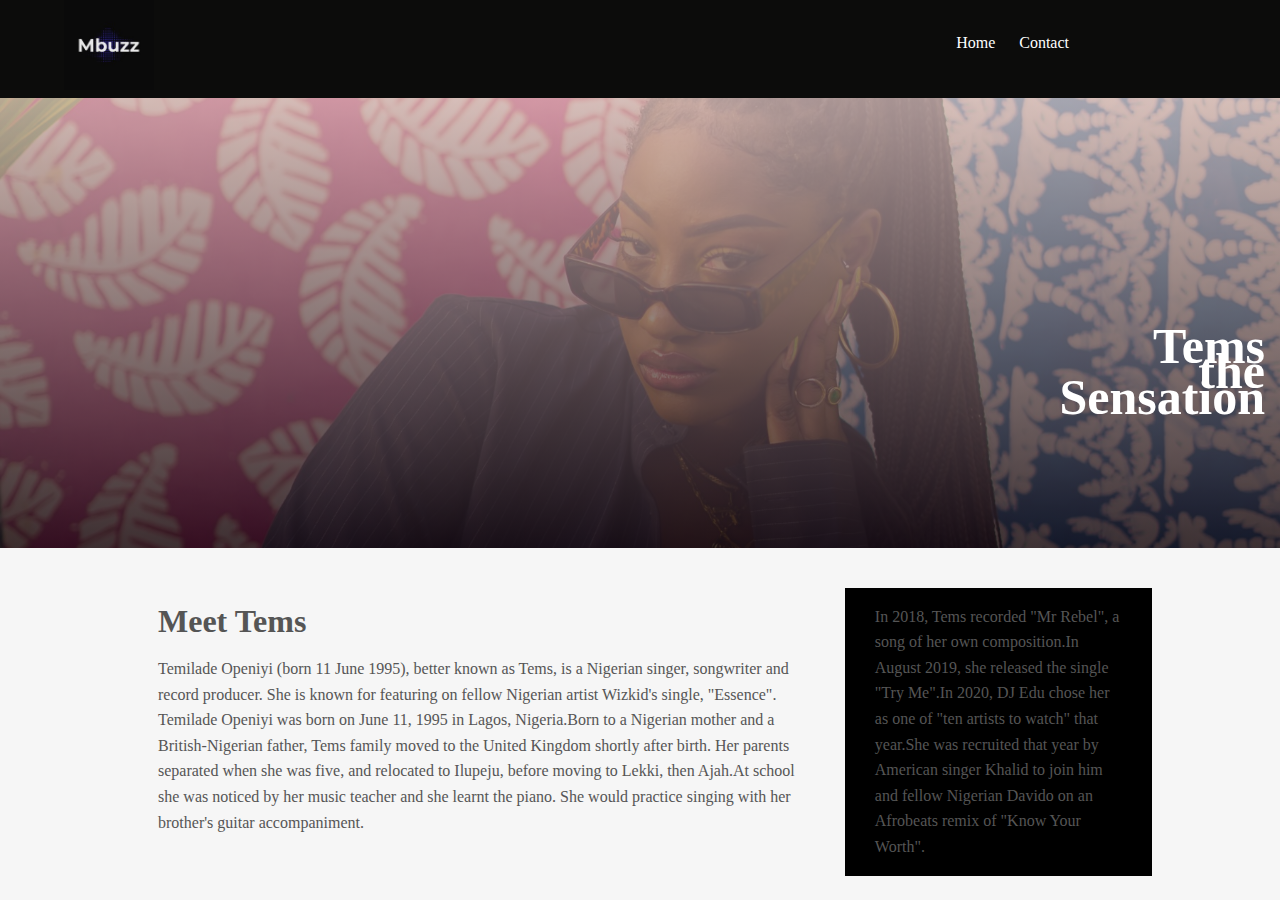
<file: index.html>
<!DOCTYPE html>
<html lang="en">
<head>
    <meta charset="UTF-8">
    <meta name="viewport" content="width=device-width, initial-scale=1.0">
    <link rel = "stylesheet" href = "nav.css">
    <title>Home</title>
</head>
<body>

    <header>
        <nav>
            <div class = "logo"> <img src="Free_Sample_By_Wix.jpg" style="height: 90px;"></div>
            <ul>
                <li><a href="index.html">Home</a></li>                
                <li><a href="contact.html">Contact</a></li>               
            </ul>
        </nav>
    </header>

    <section id="showcase">
        <div class="container">   
        <h1>Tems <br> the <br> Sensation</h1>
                </div>
            </section>
    

    <!--h1>Revoluton is true</h1>
    
    <p>In their current status of library independent from public, academic, and archival libraries,
        special libraries are a recent phenomenon, although it is difficult to determine when they
        began to be recognised as a distinct subset of libraries due to the highly individualistic and
        independent nature of most special libraries. Perhaps, the closest date to assign to the
        beginnings of special libraries in the modern sense is 1909, the year that the Special Libraries
        Association, one of the oldest and largest library advocacy groups specifically concerned
        with special libraries, was founded. It was led by John Cotton Dana, who served as its first
        president from 1909 to 1911. Describing the history of special libraries in the modern sense
        of the word is therefore difficult, as the only criteria for defining a special library is that it is a
        library – itself an often nebulous term – that is not a national, research, reference, public,
        academic, children’s, or archival library. </p>

    <img src="assets/img/aramide.jpg" style="width:100%; height: 500px;"-->
    <div class="container">
        <section id="main">
            <h1>Meet Tems</h1>
            <p>Temilade Openiyi (born 11 June 1995), better known as Tems, is a Nigerian singer, songwriter and record producer. She is known for featuring on fellow Nigerian artist Wizkid's single, "Essence".
                Temilade Openiyi was born on June 11, 1995 in Lagos, Nigeria.Born to a Nigerian mother and a British-Nigerian father, Tems family moved to the United Kingdom shortly after birth. Her parents separated when she was five, and relocated to Ilupeju, before moving to Lekki, then Ajah.At school she was noticed by her music teacher and she learnt the piano. She would practice singing with her brother's guitar accompaniment.
                
            </p>
        </section>
        <aside id="sidebar">
            <p>In 2018, Tems recorded "Mr Rebel", a song of her own composition.In August 2019, she released the single "Try Me".In 2020, DJ Edu chose her as one of "ten artists to watch" that year.She was recruited that year by American singer Khalid to join him and fellow Nigerian Davido on an Afrobeats remix of "Know Your Worth".</p>
            </aside>
    </div>
</body>
</html>
</file>
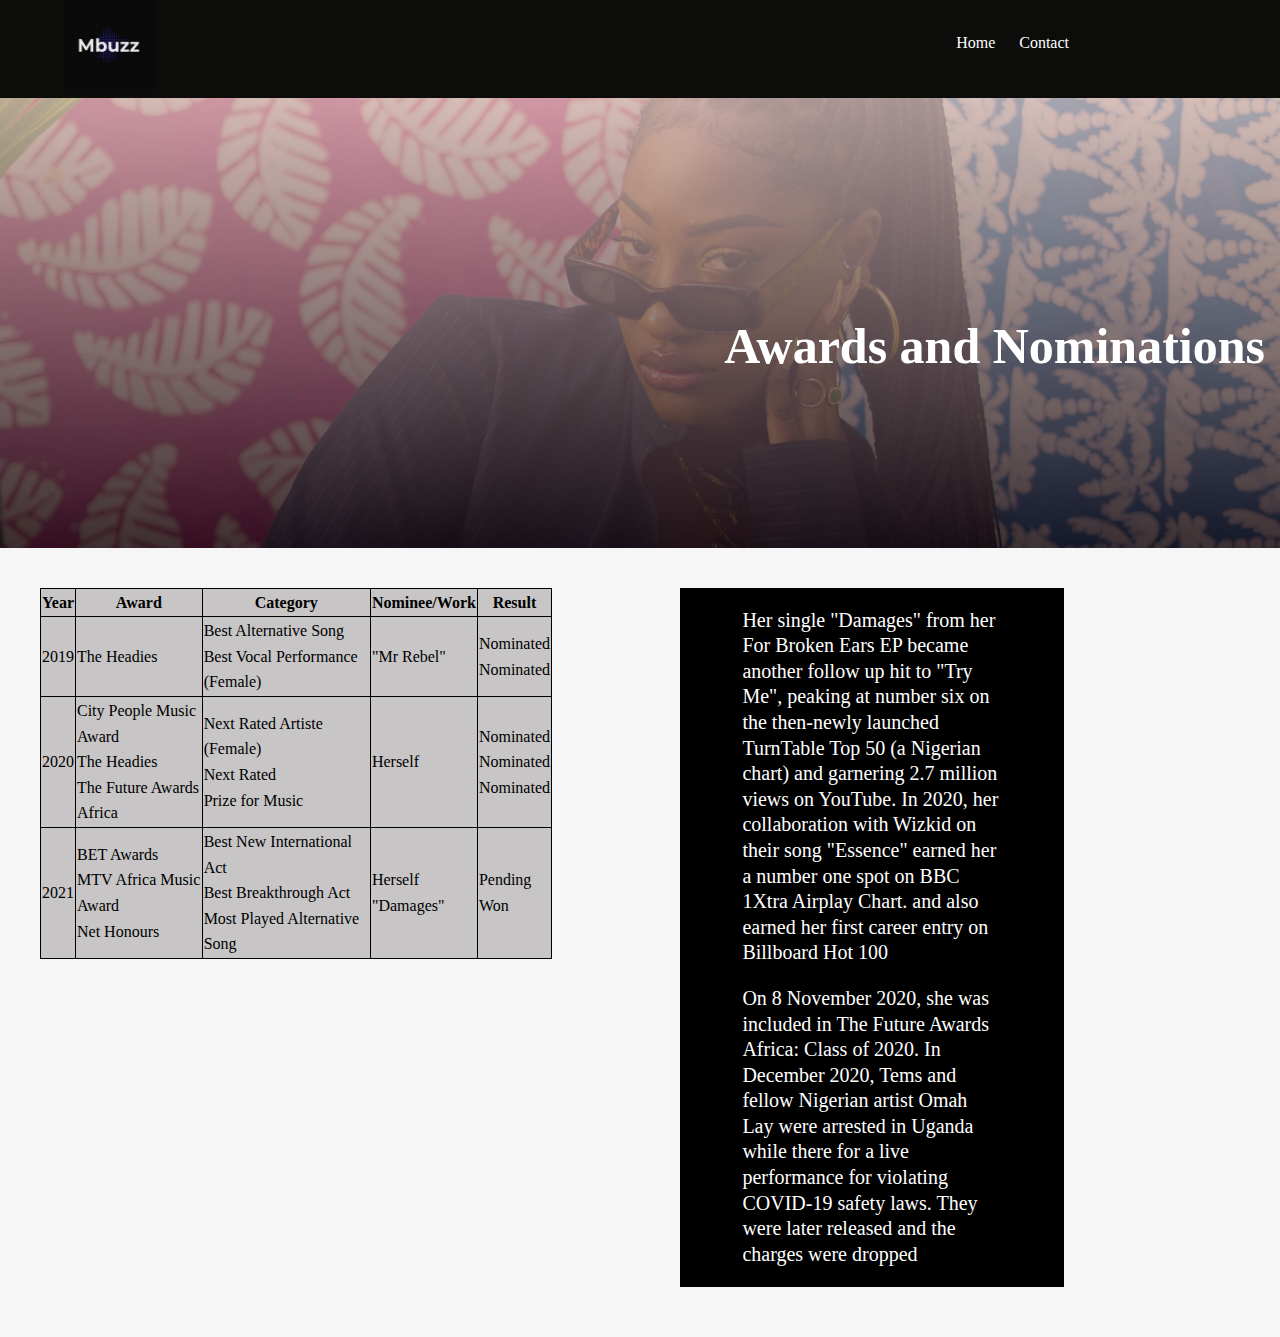
<file: contact.html>
<!DOCTYPE html>
<html lang="en">
<head>
    <meta charset="UTF-8">
    <meta name="viewport" content="width=device-width, initial-scale=1.0">
    <link rel = "stylesheet" href = "nav.css">
    <link rel = "stylesheet" href = "contact.css">
    <title>Contact</title>
</head>
<body>

    <header>
        <nav>
          
            <div class = "logo"> <img src="Free_Sample_By_Wix.jpg" style="height: 90px;"></div>
            <ul>
                <li><a href="index.html">Home</a></li>
                <li><a href="contact.html">Contact</a></li>
            </ul>
        </nav>
    </header>
<section id="showcase">
    <div class="container">
        <h1>Awards and Nominations</h1>
    </div>
</section>



<table style="width:40%">
    <tr>
      <th>Year</th>
      <th>Award</th>
      <th>Category</th>
      <th>Nominee/Work</th>
      <th>Result</th>
    </tr>
    <tr>
      <td>2019</td>
     <td>The Headies</td>
      <td>Best Alternative Song <br> Best Vocal Performance (Female)</td>
      <td>"Mr Rebel"</td>
      <td>Nominated <br> Nominated</td>
    </tr>
    <tr>
      <td>2020</td>
      <td>City People Music Award <br> The Headies <br> The Future Awards Africa</td>
      <td>Next Rated Artiste (Female) <br> Next Rated <br> Prize for Music</td>
      <td>Herself</td>
      <td>Nominated <br> Nominated <br> Nominated</td>
    </tr>
    <tr>
        <td>2021</td>
        <td>BET Awards <br> MTV Africa Music Award <br> Net Honours</td>
        <td>Best New International Act <br> Best Breakthrough Act <br> Most Played Alternative Song</td>
        <td style="margin-top:20px;"> Herself <br> "Damages" </td>
        <td>Pending<br> Won</td>
      </tr>
      
    
  </table>
        
<aside id="paragraph">
<div class="container">
<p>Her single "Damages" from her For Broken Ears EP became another follow up hit to "Try Me", peaking at number six on the then-newly launched TurnTable Top 50 (a Nigerian chart) and garnering 2.7 million views on YouTube. In 2020, her collaboration with Wizkid on their song "Essence" earned her a number one spot on BBC 1Xtra Airplay Chart. and also earned her first career entry on Billboard Hot 100</p>
<p>On 8 November 2020, she was included in The Future Awards Africa: Class of 2020. In December 2020, Tems and fellow Nigerian artist Omah Lay were arrested in Uganda while there for a live performance for violating COVID-19 safety laws. They were later released and the charges were dropped</p>
</div>
</aside>
</body>
</html>
</file>
<file: nav.css>
nav {
    background-color:rgb(12, 12, 11);
    overflow:auto;

}

.logo {
    
    float: left;
    margin-left: 5%;
    
    
}

ul, li {
    padding: 7px;
    list-style: none;
}

ul{
    float: right;
    margin-right: 15%;
    }

li{
    float:left;

}

nav a {
    text-decoration: none;
    padding: 5px;
    color: white;
    
}

nav a:hover {
    color: yellow;
}

body{
    background-color: rgba(245, 245, 245, 0.938); 
    color: #555;
    font-size:16px;
    line-height: 1.6em;
    margin: 0; 
}

.container{
    width: 80%;
    margin: auto;
    overflow:hidden;
}

#showcase{
    background: linear-gradient( rgba(207, 183, 183, 0.8), rgba(24, 14, 24, 0.8)), url("tems-mr-rebel-try-me-interview.jpg");
    background-size: cover;
    height:450px;
    background-repeat:no-repeat;
    background-position: center;
    background-size: cover;
    text-align: center;
    margin-bottom: 40px;
    

}
#showcase h1{
    position: absolute;
  top: 300px;
  right: 15px;
  font-weight: bold;
  text-align: right;
  font-size: 50px;
  color: white;
}

#main{
    float:left;
width:70%;
padding:0 30px;
box-sizing:border-box;
}
#sidebar{
    float:right;
    width:30%;
    padding:0 30px;
    box-sizing:border-box;
    background: black;
}
</file>
<file: contact.css>
#paragraph{
    float: left;
    width:30%;
    padding:0 30px;
    box-sizing:border-box;
    color:white;
    margin-bottom: 50px;
    margin-left:10%;
    font-size: 125%;
    background-color: black;
}


table, th, td {
    
    border: 1px solid black;
    border-collapse: collapse;
    margin-left:20px;
    
  }

  table {
    float:left;
    background-color: rgb(199, 197, 197);
    color:black;
    margin-left:40px;
  }



#comment{
    float: right;
    width: 38.5%;
    height: 65px;
    border: 1.5px solid rgb(20, 20, 20);
    margin-left: 5%;
    margin-bottom: 20%;
    background: rgb(255, 255, 255);
}
</file>
